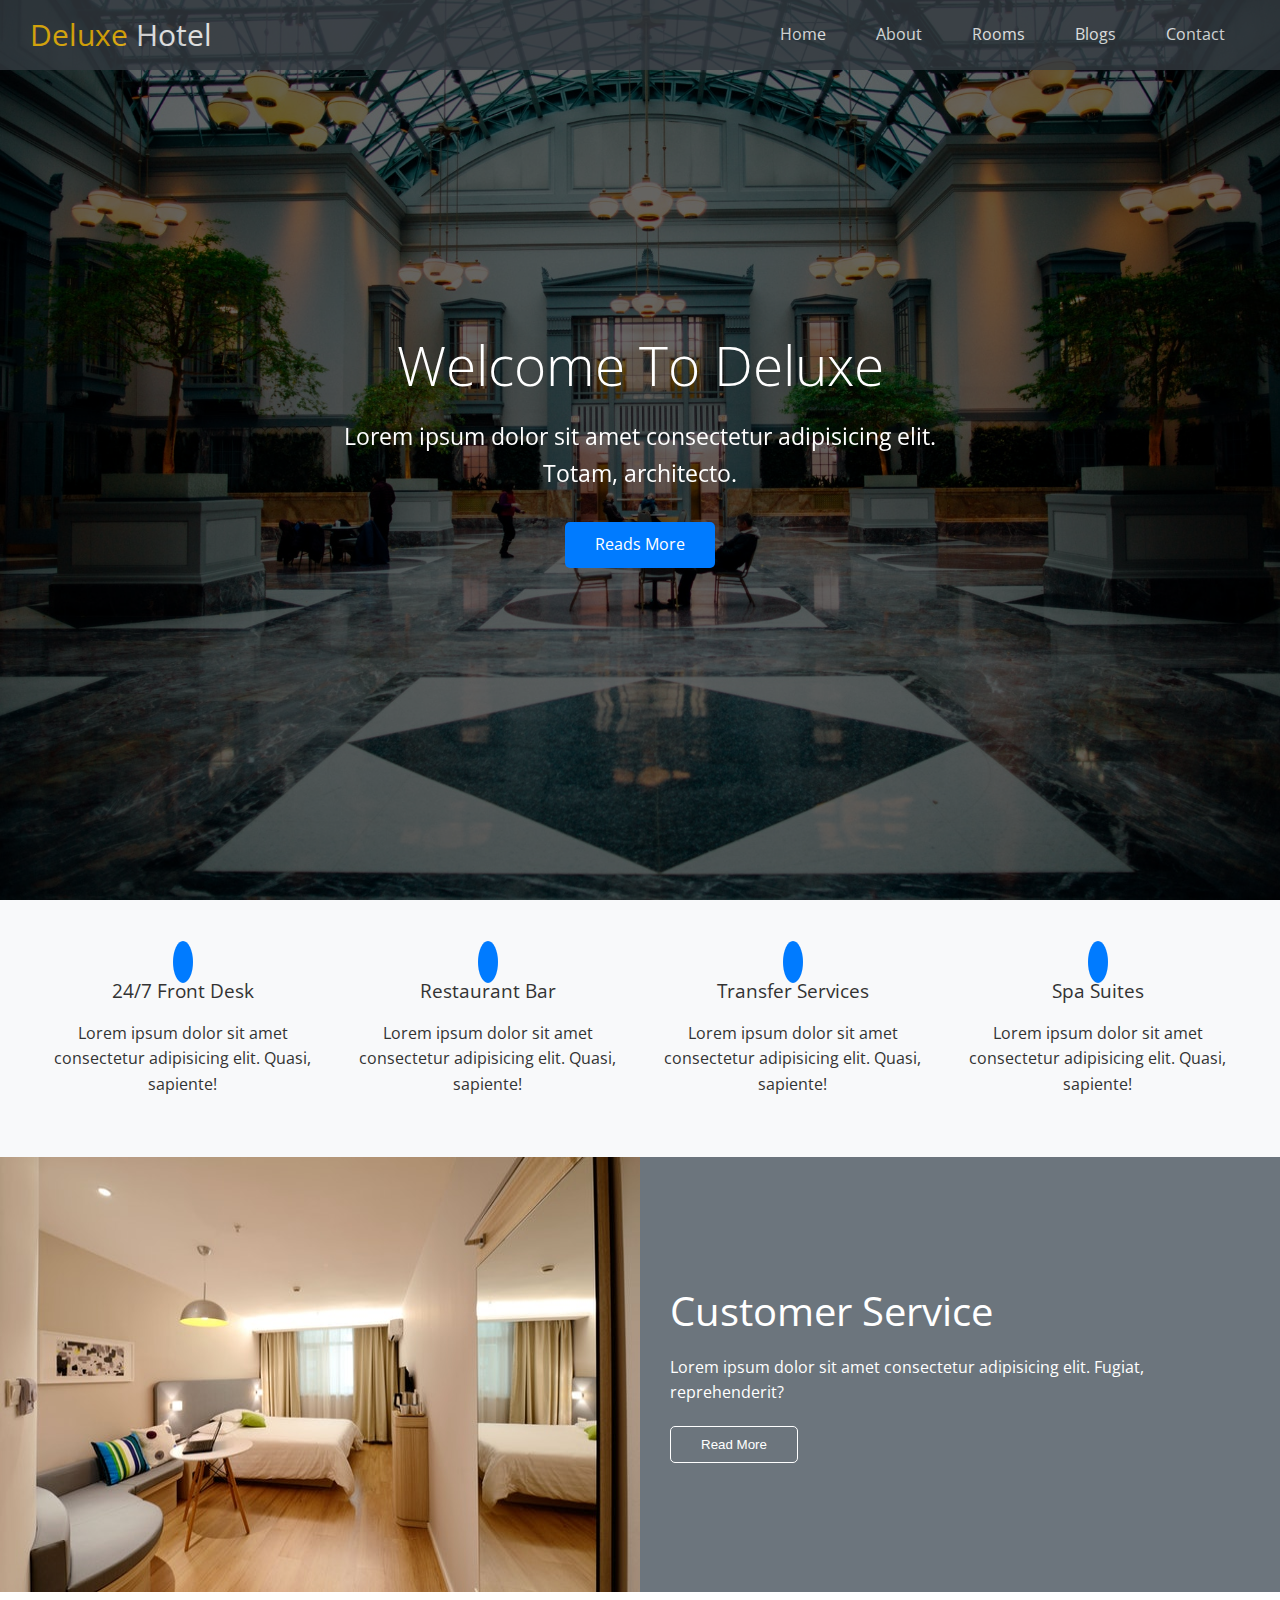
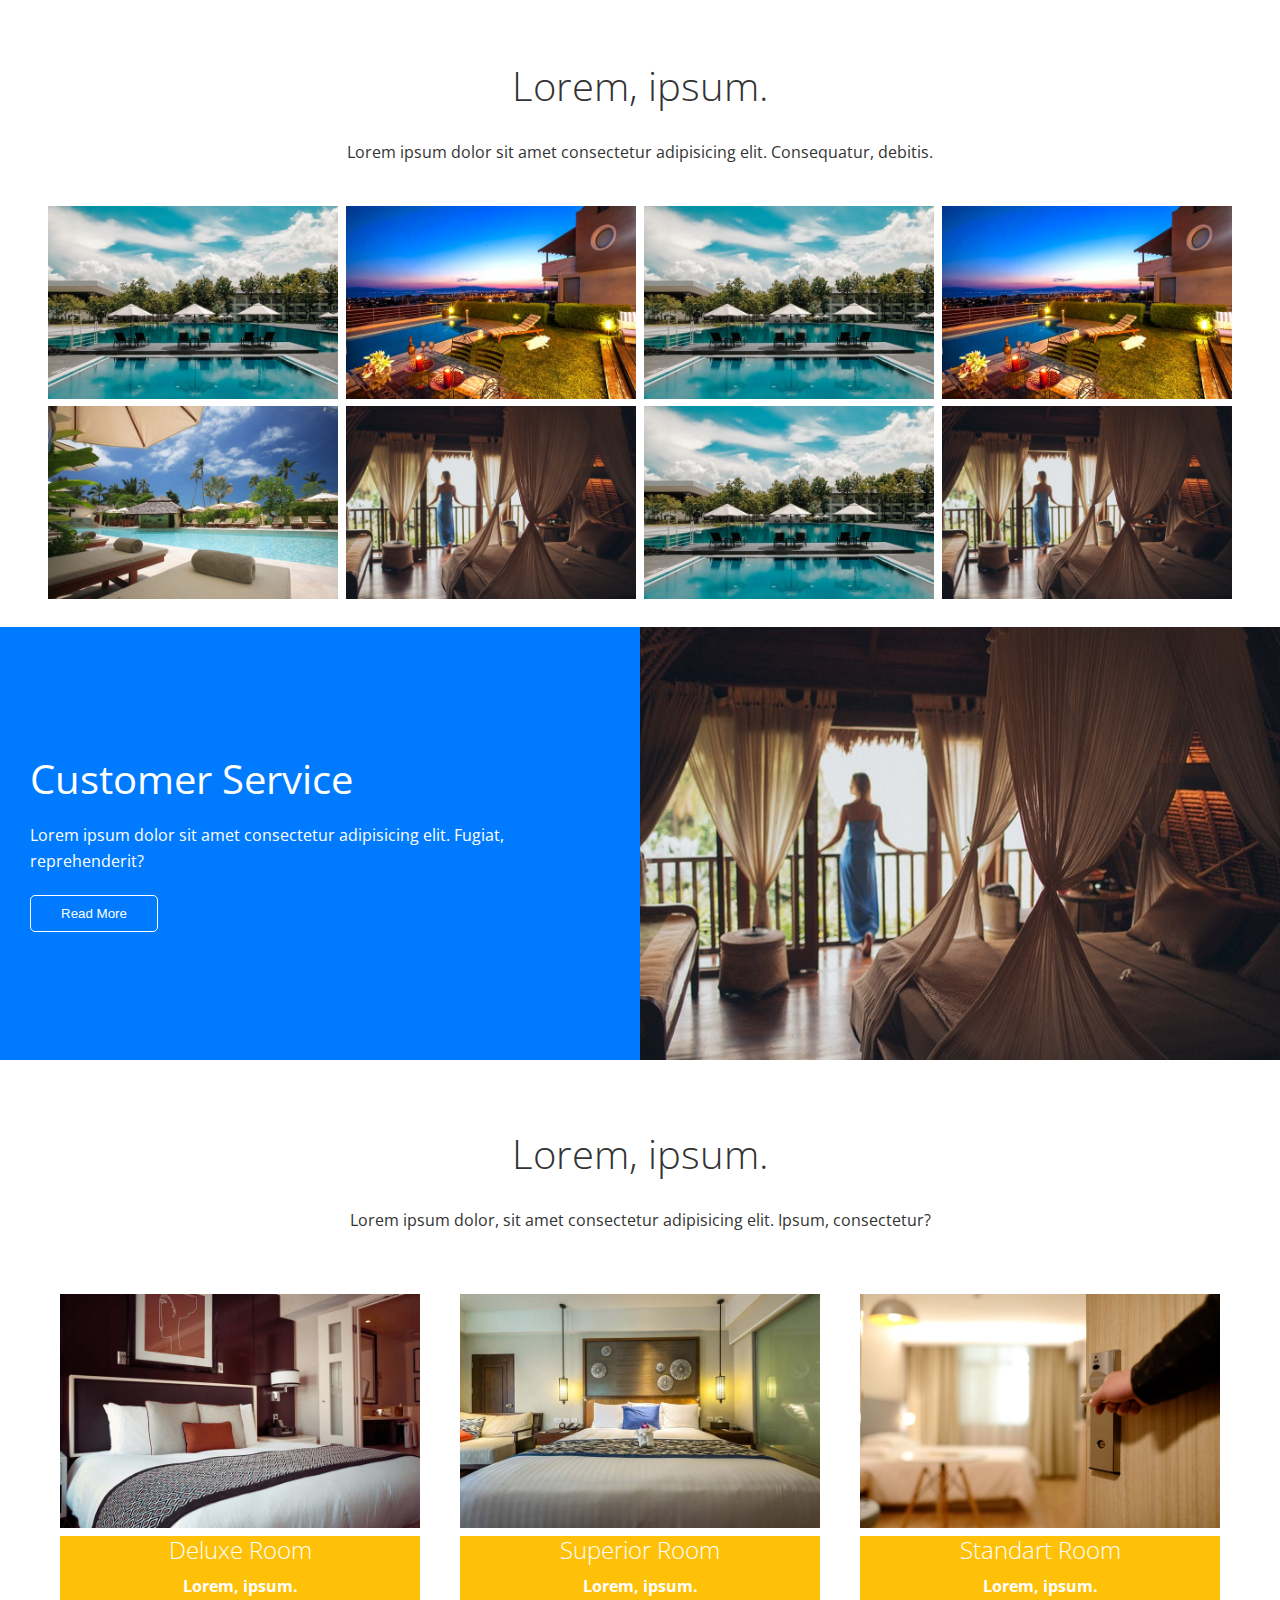
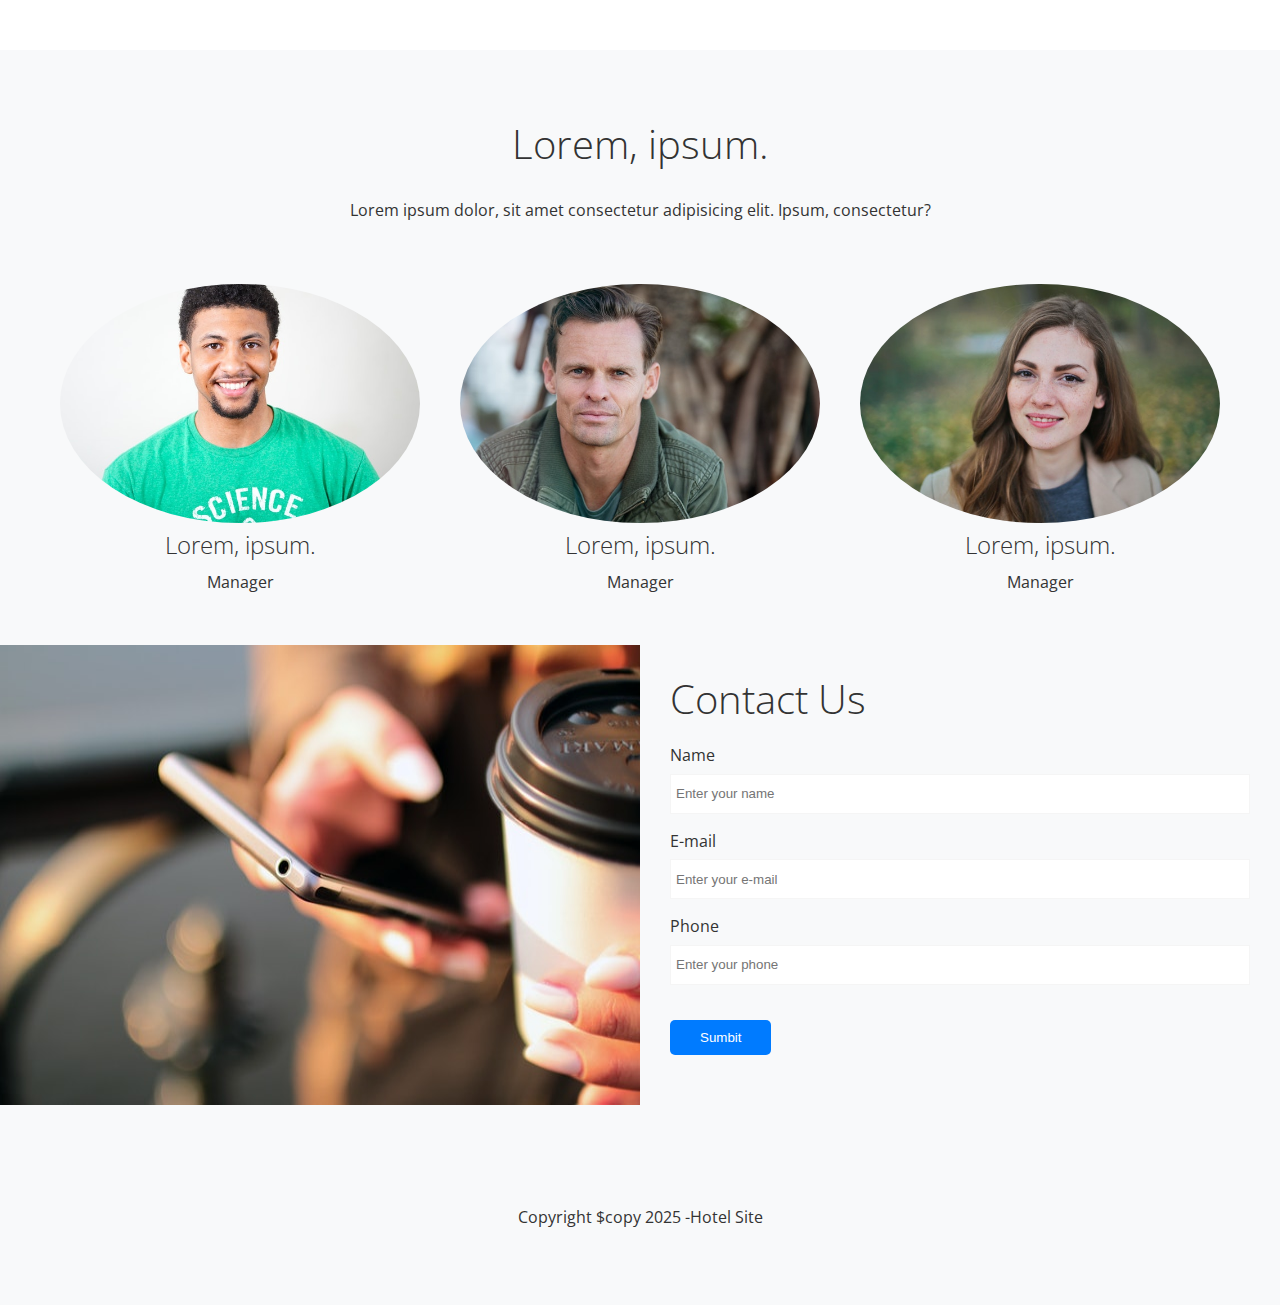
<file: Otel Sitesi Yapımı/index.html>
<!DOCTYPE html>
<html lang="en">

<head>
    <meta charset="UTF-8">
    <meta name="viewport" content="width=device-width, initial-scale=1.0">
    <link rel="stylesheet" href="https://cdnjs.cloudflare.com/ajax/libs/font-awesome/5.13.0/css/all.min.css"
        integrity="sha512-L7MWcK7FNPcwNqnLdZq86lTHYLdQqZaz5YcAgE+5cnGmlw8JT03QB2+oxL100UeB6RlzZLUxCGSS4/++mNZdxw=="
        crossorigin="anonymous" referrerpolicy="no-referrer" />
    <title>Document</title>
    <link rel="stylesheet" href="css/style.css">
    <link rel="stylesheet" href="css/utils.css">
</head>

<body>
    <header id="home" class="main-header">
        <div class="navbar"> 
            <h1 class="brand">
                <i class="fas fa-hotel"></i>
                <span>Deluxe</span> Hotel
            </h1>
            <nav>
                <ul>
                    <li><a href="index.html">Home</a></li>
                    <li><a href="#About">About</a></li>
                    <li><a href="#Rooms">Rooms</a></li>
                    <li><a href="blogs.html">Blogs</a></li>
                    <li><a href="#Contact">Contact</a></li>

                </ul>
            </nav>
        </div>
        <div class="content">
            <h1>Welcome To Deluxe</h1>
            <p>Lorem ipsum dolor sit amet consectetur adipisicing elit. Totam, architecto.</p>
            <a href="" class="btn btn-primary">Reads More
                <i class="fas fa-chevron-right"></i>
            </a>
        </div>
    </header>

    <main>
        <!-- services -->
        <section id="services " class="icons bg-light">
            <div class="flex-items">
                <div>
                    <i class="fas fa-concierge-bell fa-3x"></i>
                    <div>
                        <h3>24/7 Front Desk</h3>
                        <p>Lorem ipsum dolor sit amet consectetur adipisicing elit. Quasi, sapiente!</p>
                    </div>
                </div>
                <div>
                    <i class="fas fa-utensils fa-3x"></i>
                    <div>
                        <h3>Restaurant Bar</h3>
                        <p>Lorem ipsum dolor sit amet consectetur adipisicing elit. Quasi, sapiente!</p>
                    </div>
                </div>
                <div>
                    <i class="fas fa-bus fa-3x"></i>
                    <div>
                        <h3>Transfer Services</h3>
                        <p>Lorem ipsum dolor sit amet consectetur adipisicing elit. Quasi, sapiente!</p>
                    </div>
                </div>
                <div>
                    <i class="fas fa-spa fa-3x"></i>
                    <div>
                        <h3>Spa Suites</h3>
                        <p>Lorem ipsum dolor sit amet consectetur adipisicing elit. Quasi, sapiente!</p>
                    </div>
                </div>
            </div>
        </section>

        <!-- about -->
        <section id="about" class="about flex-columns">
            <div class="row">
                <div class="column">
                    <div class="column-1">
                        <img src="img/about1.jpeg" alt="">
                    </div>
                </div>
                <div class="column">
                    <div class="column-2 bg-secondery">
                        <h2>Customer Service</h2>
                        <p>Lorem ipsum dolor sit amet consectetur adipisicing elit. Fugiat, reprehenderit?</p>
                        <button class="btn btn-outline">Read More</button>
                    </div>
                </div>

            </div>
        </section>

        <!-- Gallery -->
        <section id="gallery" class=" gallery flex-grid section-padding">
            <header class="section-header">
                <h2>Lorem, ipsum.</h2>
                <p>Lorem ipsum dolor sit amet consectetur adipisicing elit. Consequatur, debitis.</p>
            </header>
            <div class="row">
                <div class="column">
                    <img src="img/1.jpeg" alt="">
                    <img src="img/2.jpeg" alt="">

                </div>
                <div class="column">
                    <img src="img/3.jpeg" alt="">
                    <img src="img/4.jpeg" alt="">

                </div>
                <div class="column">
                    <img src="img/1.jpeg" alt="">
                    <img src="img/1.jpeg" alt="">

                </div>
                <div class="column">
                    <img src="img/3.jpeg" alt="">
                    <img src="img/4.jpeg" alt="">

                </div>
            </div>
        </section>

        <!-- About -->
        <section class="about flex-columns flex-reverse">
            <div class="row">
                <div class="column">
                    <div class="column-1">
                        <img src="img/about2.jpeg" alt="">
                    </div>
                </div>
                <div class="column">
                    <div class="column-2 bg-primary">
                        <h2>Customer Service</h2>
                        <p>Lorem ipsum dolor sit amet consectetur adipisicing elit. Fugiat, reprehenderit?</p>
                        <button class="btn btn-outline">Read More</button>
                    </div>
                </div>

            </div>
        </section>

        <!-- Rooms -->
        <section id="rooms" class="rooms section-padding">
            <header class="section-header">
                <h2>Lorem, ipsum.</h2>
                <p>Lorem ipsum dolor, sit amet consectetur adipisicing elit. Ipsum, consectetur?

                </p>
            </header>
            <div class="flex-items">
                <div class="card">
                    <img src="img/room1.jpeg" alt="">
                    <div class="card-body bg-warning">
                        <h2>Deluxe Room</h2>
                        <p>Lorem, ipsum.</p>
                    </div>
                </div>
                <div class="card">
                    <img src="img/room2.jpeg" alt="">
                    <div class="card-body bg-warning">
                        <h2>Superior Room</h2>
                        <p>Lorem, ipsum.</p>
                    </div>
                </div>
                <div class="card">
                    <img src="img/room3.jpeg" alt="">
                    <div class="card-body bg-warning">
                        <h2>Standart Room</h2>
                        <p>Lorem, ipsum.</p>
                    </div>
                </div>
            </div>
        </section>

        <!-- teams -->
        <section id="teams" class="teams section-padding bg-light">
            <header class="section-header">
                <h2>Lorem, ipsum.</h2>
                <p>Lorem ipsum dolor, sit amet consectetur adipisicing elit. Ipsum, consectetur?

                </p>
            </header>

            <div class="flex-items">
                <div>
                    <img src="img/p1.jpeg" alt="">
                    <h2>Lorem, ipsum.</h2>
                    <p>Manager</p>
                </div>
                <div>
                    <img src="img/p2.jpeg" alt="">
                    <h2>Lorem, ipsum.</h2>
                    <p>Manager</p>
                </div>
                <div>
                    <img src="img/p3.jpeg" alt="">
                    <h2>Lorem, ipsum.</h2>
                    <p>Manager</p>
                </div>
            </div>

        </section>

        <!-- contact -->
        <section id="contact" class="contact flex-columns">
            <div class="row">
                <div class="column">
                    <div class="column-1">
                        <img src="img/contact.jpeg" alt="">
                    </div>
                </div>
                <div class="column">
                    <div class="column-2 bg-light">
                        <h2>Contact Us</h2>
                        <form action="" class="contact-form">
                            <div class="form-control">
                                <label for="name">Name</label>
                                <input type="text" id="name" placeholder="Enter your name">
                            </div>
                            <div class="form-control">
                                <label for="name">E-mail</label>
                                <input type="email" id="email" placeholder="Enter your e-mail">
                            </div>
                            <div class="form-control">
                                <label for="name">Phone</label>
                                <input type="text" id="name" placeholder="Enter your phone">
                            </div>
                                <button type="submit" class="btn btn-primary">Sumbit</button>

                        </form>
                    </div>
                </div>
            </div>
        </section>

    </main>
    <!-- Footer -->
    <footer class="footer bg-light">
        <div class="social">
            <a href="#"><i class="fab fa-facebook fa-2x"></i></a>
            <a href="#"><i class="fab fa-twitter fa-2x"></i></a>
            <a href="#"><i class="fab fa-youtube fa-2x"></i></a>
            <a href="#"><i class="fab fa-linkedin fa-2x"></i></a>
        </div>
        <p>Copyright $copy 2025 -Hotel Site</p>
    </footer>
</body>

</html>
</file>
<file: Otel Sitesi Yapımı/css/style.css>
@import url('https://fonts.googleapis.com/css2?family=Open+Sans:wght@300;400;500&display=swap');

body {
    font-family: 'Open Sans', sans-serif;
    font-size: 1.6rem;
    background: white;
    color: #333;
    line-height: 1.6;
}

* {
    margin: 0;
    padding: 0;
    box-sizing: border-box;
}

html {
    font-size: 10px;
}

ul {
    list-style: none;
}

a {
    color: #333;
    text-decoration: none;
}

h1,
h2 {
    font-weight: 300;
    line-height: 1.2;
}

p {
    margin: 1rem 0;
}

img {
    width: 100%;
}

.text-center {
    text-align: center;
}

/* Navbar Start */
.navbar {
    display: flex;
    align-items: center;
    justify-content: space-between;
    background-color: var(--dark);
    opacity: 0.8;
    color: white;
    position: fixed;
    top: 0;
    width: 100%;
    height: 70px;
    padding: 0 3rem;
}

.navbar a {
    color: white;
    padding: 1rem 2rem;
    margin: 0 .5rem;
}

.navbar a:hover {
    border-bottom: 2px solid var(--warning);
}

.navbar ul {
    display: flex;
}

.navbar .brand {
    font-weight: 400;
}

.navbar h1 {
    font-size: 3rem;
}

.navbar span {
    color: var(--warning);
}

.main-header {
    background-image: url('../img/bg-1.jpeg');
    background-repeat: no-repeat;
    background-size: cover;
    background-position: center;
    height: 100vh;
    color: white;
    position: relative;
}

.main-header .content {
    display: flex;
    flex-direction: column;
    align-items: center;
    justify-content: center;
    text-align: center;
    height: 100%;
}

.main-header::before {
    content: '';
    position: absolute;
    top: 0;
    left: 0;
    width: 100%;
    height: 100%;
    background: rgba(0, 0, 0, 0.6);
}

.main-header * {
    z-index: 5;
}

.main-header .content h1 {
    font-size: 5.5rem;
}

.main-header .content p {
    font-size: 2.3rem;
    max-width: 60rem;
    margin: 2rem 0 3rem;
}
.main-header.blog{
     background-image: url('../img/bg-2.jpeg');
}

.icons {
    padding: 30px;
}

.icons h3 {
    font-weight: 400;
    margin-bottom: 15px;
}

.icons i {
    background-color: var(--primary);
    color: white;
    padding: 1rem;
    border-radius: 50%;
    margin-bottom: 1.5rem;
}

/* about */
.about {
    color: white;
}

.about h2 {
    font-size: 4rem;
    font-weight: 400;
}

.about p {
    margin: 2rem 0;
}

/* Gallery */
.gallery img:hover{
    opacity: 0.8;
    cursor: pointer;
}
/* cards */
.card{
    color: white;
    font-weight: 700;
}
.card-npdy{
    padding: 2rem;
}
/* teams */

.teams img{
    border-radius: 50%;
}

.teams img:hover{
    opacity: 0.7;
}
/* Contact */

.contact-form{
    width: 100%;
    padding: 2rem 0;  
}
.contact-form label{
    display: block;
    margin-bottom: .5rem;
}

.contact-form .form-control{
    margin-bottom: 1.5rem;

}
.contact-form input{
    width: 100%;
    padding: .5rem;
    height: 40px;
    border: 1px solid #f5f5f5;
}

.contact-form .btn{
   margin-top: 20px;
}

.contact h2{
   font-size: 4rem;
 }

 /* Footer */
 footer {
    display: flex;
    flex-direction: column;
    justify-content: center;
    align-items: center;
    text-align: center;
    height: 200px;
 }
 footer a{
    color: var(--danger);
 }
 footer a:hover{
    opacity: 0.7;
 }
 footer .social a{
    margin-right: 10px;
 }

 /* Mobile */

 @media(max-width:768px){
    html{
        font-size: 8px;
    }
    .navbar{
        flex-direction: column;
        height: 110px;
        padding: 20px;
    }
    .navbar a{
        padding: 10px;
        margin: 0 3px;
    }

    .teams img{
        width: 70%;
    }
 }
</file>
<file: Otel Sitesi Yapımı/css/utils.css>
:root {
   --white: #fff;
   --primary: #007bff;
   --secondery: #6c757d;
   --success: #28a745;
   --danger: #dc3545;
   --warning: #ffc107;
   --info: #17a2b8;
   --dark: #343a40;
   --light: #f8f9fa;

}

/* text color */
.text-primary {
   color: var(--primary);
}

.text-secondery {
   color: var(--secondery);
}

.text-success {
   color: var(--success);
}

.text-danger {
   color: var(--danger);
}

.text-warning {
   color: var(--warning);
}

.text-info {
   color: var(--info);
}

.text-dark {
   color: var(--dark);
}

.text-light {
   color: var(--light);
}

/* bg-colors */

.bg-primary {
   background-color: var(--primary);
}

.bg-secondery {
   background-color: var(--secondery);
}

.bg-success {
   background-color: var(--success);
}

.bg-danger {
   background-color: var(--danger);
}

.bg-warning {
   background-color: var(--warning);
}

.bg-info {
   background-color: var(--info);
}

.bg-dark {
   background-color: var(--dark);
}

.bg-light {
   background-color: var(--light);
}


/* Buttons */
.btn {
   cursor: pointer;
   display: inline-block;
   padding: 10px 30px;
   border: none;
   border-radius: 5px;
}

.btn:hover {
   opacity: 0.9;
}

.btn-primary {
   color: var(--white);
   background-color: var(--primary);
}

.btn-secondary {
   color: var(--white);
   background-color: var(--secondery);
}

.btn-success {
   color: var(--white);
   background-color: var(--success);
}

.btn-danger {
   color: var(--white);
   background-color: var(--danger);
}

.btn-dark {
   color: var(--white);
   background-color: var(--dark);
}

.btn-outline {
   background: transparent;
   border: 1px solid var(--white);
   color: var(--white);
}

.btn-outline-primary {
   background: transparent;
   border: 1px solid var(--primary);
   color: var(--dark);
}

.btn-outline-primary:hover {
   background-color: var(--primary);
   border: 1px solid var(--primary);
   color: var(--white);
}

/* flex items */
.flex-columns.flex-reverse .row {
   flex-direction: row-reverse;
}

.flex-items {
   display: flex;
   justify-content: center;
   text-align: center;
   height: 100%;
}

.flex-items>div {
   padding: 20px;
   flex-basis: 100%;
}

.flex-columns .row {
   display: flex;
   flex-wrap: wrap;
   width: 100%;
}

.flex-columns .column {
   flex: 1;
}

.flex-columns .column .column-1,
.flex-columns .column .column-2 {
   height: 100%;
}

.flex-columns .column-2 {
   display: flex;
   flex-direction: column;
   align-items: flex-start;
   justify-content: center;
   padding: 3rem;
}

.flex-columns img {
   width: 100%;
   height: 100%;
}


/* flex grid */
.flex-grid .row {
   display: flex;
   flex-wrap: wrap;
   padding: 0 .4rem;
}

.flex-grid .column {
   flex: 25%;
   padding: 0 .4rem;
}

/* section */
.section-header {
   display: flex;
   flex-direction: column;
   align-items: center;
   justify-content: center;
   text-align: center;
   padding: 3rem;
}

.section-header h2 {
   font-size: 4rem;
   margin: 2rem 0;
}

.section-padding {
   padding: 2rem 4rem;
}

@media(max-width: 768px) {

   .flex-items {
      flex-direction: column;
   }

   .flex-column .column {
      flex: 100%;
   }
   .flex-items>div {
      padding: 10px;
   }
   .flex-grid .column {
      flex: 50%;
   }
}
</file>
